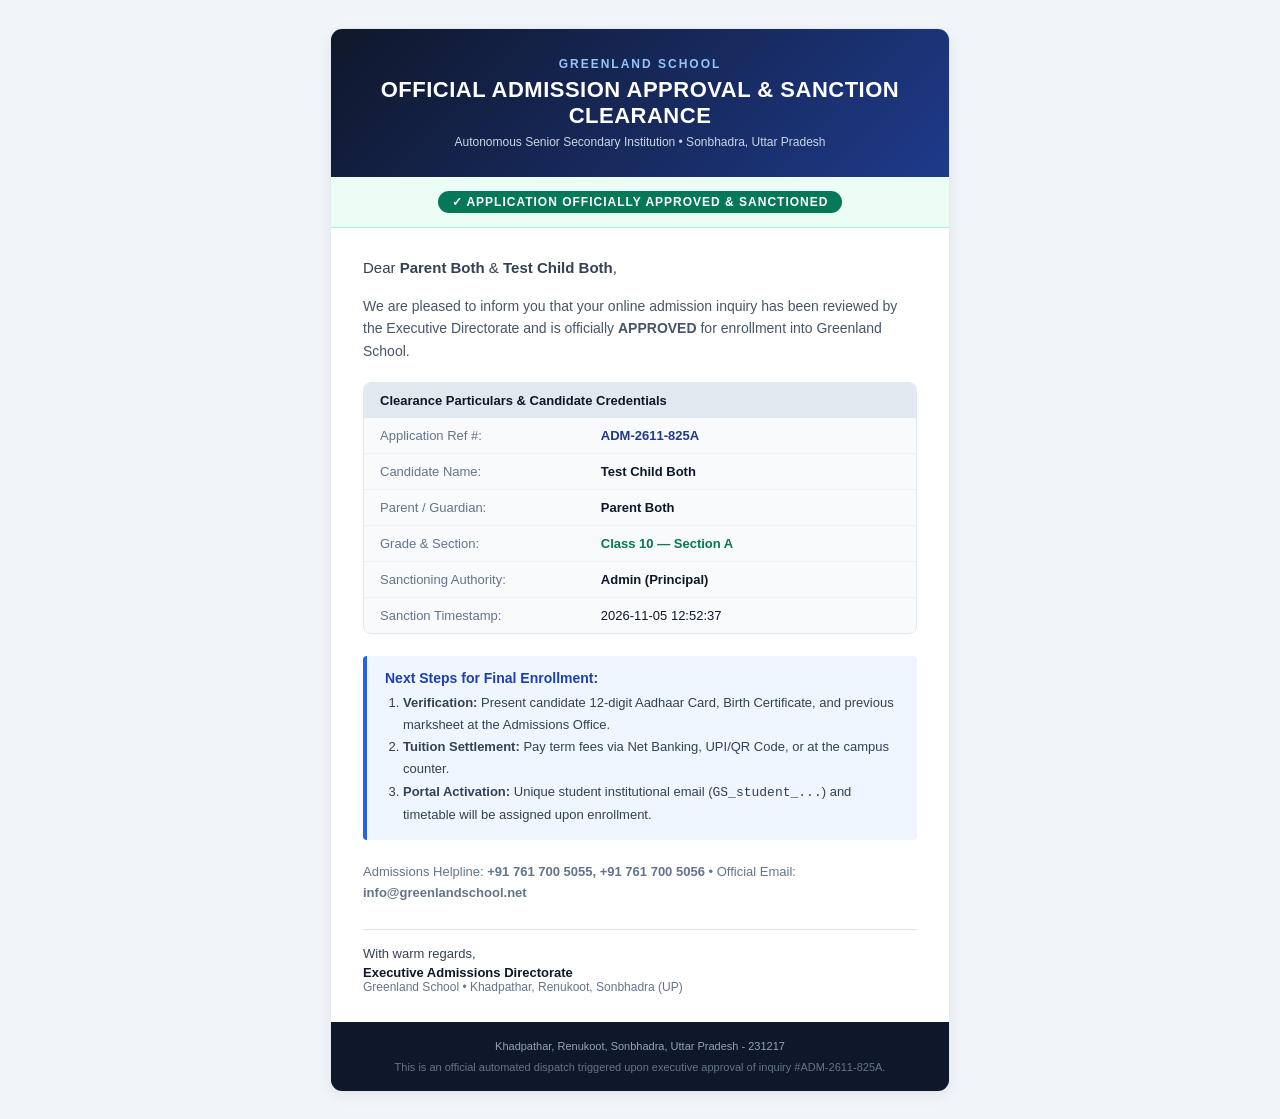
<file: school_website/outbox/emails/ADM-2611-825A_Test_Child_Both.html>
<!DOCTYPE html>
<html>
<head>
    <meta charset="utf-8">
    <title>Greenland School - OFFICIAL ADMISSION APPROVAL & SANCTION CLEARANCE</title>
</head>
<body style="margin:0; padding:0; background-color:#f1f5f9; font-family:'Segoe UI',Roboto,Helvetica,Arial,sans-serif; color:#1e293b;">
    <table width="100%" cellpadding="0" cellspacing="0" style="background-color:#f1f5f9; padding:28px 10px;">
        <tr>
            <td align="center">
                <table width="620" cellpadding="0" cellspacing="0" style="background:#ffffff; border-radius:12px; overflow:hidden; box-shadow:0 4px 15px rgba(0,0,0,0.06); border:1px solid #e2e8f0;">
                    <!-- Header -->
                    <tr>
                        <td style="background:linear-gradient(135deg, #0f172a 0%, #1e3a8a 100%); padding:28px 30px; text-align:center; color:#ffffff;">
                            <div style="font-size:12px; font-weight:700; letter-spacing:2px; text-transform:uppercase; color:#93c5fd; margin-bottom:6px;">GREENLAND SCHOOL</div>
                            <h1 style="margin:0; font-size:22px; font-weight:800; color:#ffffff; letter-spacing:0.5px;">OFFICIAL ADMISSION APPROVAL & SANCTION CLEARANCE</h1>
                            <div style="font-size:12px; color:#cbd5e1; margin-top:6px;">Autonomous Senior Secondary Institution &bull; Sonbhadra, Uttar Pradesh</div>
                        </td>
                    </tr>
                    <!-- Status Banner -->
                    <tr>
                        <td style="background:#ecfdf5; border-bottom:1px solid #a7f3d0; padding:14px 30px; text-align:center;">
                            <span style="display:inline-block; background:#047857; color:#ffffff; font-weight:700; font-size:12px; letter-spacing:1px; text-transform:uppercase; padding:4px 14px; border-radius:20px;">
                                ✓ Application Officially Approved & Sanctioned
                            </span>
                        </td>
                    </tr>
                    <!-- Content -->
                    <tr>
                        <td style="padding:28px 32px;">
                            <p style="font-size:15px; line-height:1.6; margin-top:0; color:#334155;">
                                Dear <strong>Parent Both</strong> &amp; <strong>Test Child Both</strong>,
                            </p>
                            <p style="font-size:14px; line-height:1.6; color:#475569;">
                                We are pleased to inform you that your online admission inquiry has been reviewed by the Executive Directorate and is officially <strong>APPROVED</strong> for enrollment into Greenland School.
                            </p>

                            <!-- Table -->
                            <table width="100%" cellpadding="0" cellspacing="0" style="background:#f8fafc; border:1px solid #e2e8f0; border-radius:8px; margin:20px 0; font-size:13px;">
                                <tr>
                                    <td colspan="2" style="background:#e2e8f0; padding:10px 16px; font-weight:700; color:#0f172a; border-top-left-radius:7px; border-top-right-radius:7px;">
                                        Clearance Particulars &amp; Candidate Credentials
                                    </td>
                                </tr>
                                <tr>
                                    <td style="padding:10px 16px; border-bottom:1px solid #edf2f7; color:#64748b; width:40%;">Application Ref #:</td>
                                    <td style="padding:10px 16px; border-bottom:1px solid #edf2f7; font-weight:700; color:#1e3a8a;">ADM-2611-825A</td>
                                </tr>
                                <tr>
                                    <td style="padding:10px 16px; border-bottom:1px solid #edf2f7; color:#64748b;">Candidate Name:</td>
                                    <td style="padding:10px 16px; border-bottom:1px solid #edf2f7; font-weight:700; color:#0f172a;">Test Child Both</td>
                                </tr>
                                <tr>
                                    <td style="padding:10px 16px; border-bottom:1px solid #edf2f7; color:#64748b;">Parent / Guardian:</td>
                                    <td style="padding:10px 16px; border-bottom:1px solid #edf2f7; font-weight:600; color:#0f172a;">Parent Both</td>
                                </tr>
                                <tr>
                                    <td style="padding:10px 16px; border-bottom:1px solid #edf2f7; color:#64748b;">Grade &amp; Section:</td>
                                    <td style="padding:10px 16px; border-bottom:1px solid #edf2f7; font-weight:700; color:#047857;">Class 10 &mdash; Section A</td>
                                </tr>
                                <tr>
                                    <td style="padding:10px 16px; border-bottom:1px solid #edf2f7; color:#64748b;">Sanctioning Authority:</td>
                                    <td style="padding:10px 16px; border-bottom:1px solid #edf2f7; font-weight:600; color:#0f172a;">Admin (Principal)</td>
                                </tr>
                                <tr>
                                    <td style="padding:10px 16px; color:#64748b;">Sanction Timestamp:</td>
                                    <td style="padding:10px 16px; color:#0f172a;">2026-11-05 12:52:37</td>
                                </tr>
                            </table>

                            <!-- Next Steps -->
                            <div style="background:#eff6ff; border-left:4px solid #2563eb; border-radius:4px; padding:14px 18px; margin:22px 0;"><div style="font-weight:700; color:#1e40af; font-size:14px; margin-bottom:6px;">Next Steps for Final Enrollment:</div><ol style="margin:0; padding-left:18px; font-size:13px; color:#334155; line-height:1.7;"><li><strong>Verification:</strong> Present candidate 12-digit Aadhaar Card, Birth Certificate, and previous marksheet at the Admissions Office.</li><li><strong>Tuition Settlement:</strong> Pay term fees via Net Banking, UPI/QR Code, or at the campus counter.</li><li><strong>Portal Activation:</strong> Unique student institutional email (<code>GS_student_...</code>) and timetable will be assigned upon enrollment.</li></ol></div>

                            <p style="font-size:13px; color:#64748b; line-height:1.6; margin-top:22px;">
                                Admissions Helpline: <strong>+91 761 700 5055, +91 761 700 5056</strong> &bull; Official Email: <strong>info@greenlandschool.net</strong>
                            </p>

                            <!-- Signature -->
                            <div style="margin-top:26px; padding-top:16px; border-top:1px solid #e2e8f0; font-size:13px; color:#334155;">
                                <div>With warm regards,</div>
                                <div style="font-weight:700; color:#0f172a; margin-top:4px;">Executive Admissions Directorate</div>
                                <div style="color:#64748b; font-size:12px;">Greenland School &bull; Khadpathar, Renukoot, Sonbhadra (UP)</div>
                            </div>
                        </td>
                    </tr>
                    <!-- Footer -->
                    <tr>
                        <td style="background:#0f172a; padding:16px 30px; text-align:center; color:#94a3b8; font-size:11px; line-height:1.5;">
                            <div>Khadpathar, Renukoot, Sonbhadra, Uttar Pradesh - 231217</div>
                            <div style="margin-top:4px; color:#64748b;">This is an official automated dispatch triggered upon executive approval of inquiry #ADM-2611-825A.</div>
                        </td>
                    </tr>
                </table>
            </td>
        </tr>
    </table>
</body>
</html>
</file>
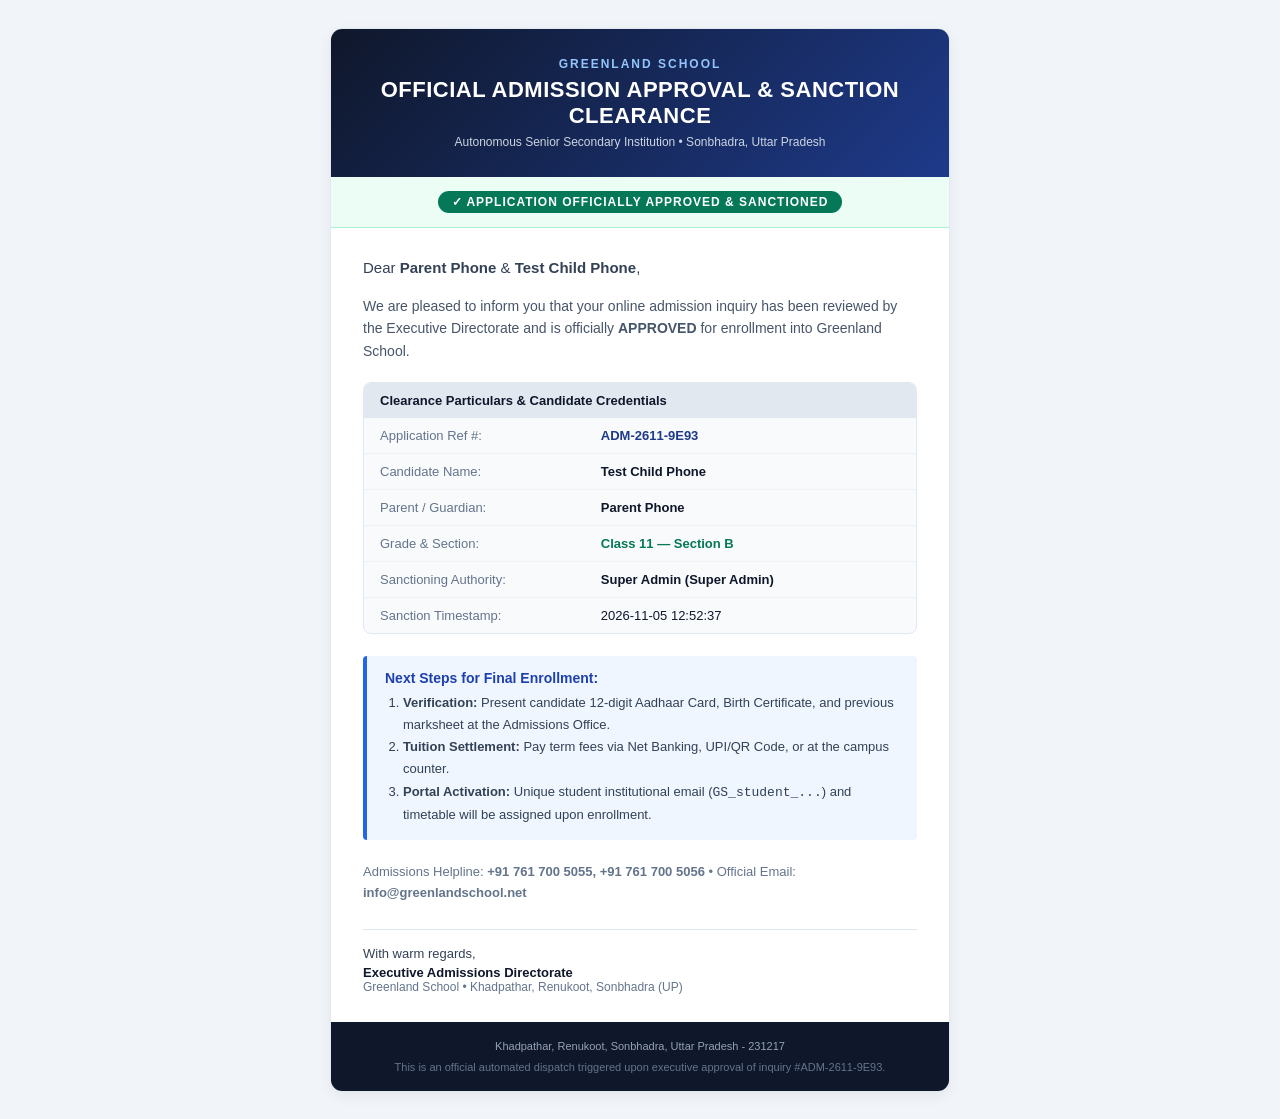
<file: school_website/outbox/emails/ADM-2611-9E93_Test_Child_Phone.html>
<!DOCTYPE html>
<html>
<head>
    <meta charset="utf-8">
    <title>Greenland School - OFFICIAL ADMISSION APPROVAL & SANCTION CLEARANCE</title>
</head>
<body style="margin:0; padding:0; background-color:#f1f5f9; font-family:'Segoe UI',Roboto,Helvetica,Arial,sans-serif; color:#1e293b;">
    <table width="100%" cellpadding="0" cellspacing="0" style="background-color:#f1f5f9; padding:28px 10px;">
        <tr>
            <td align="center">
                <table width="620" cellpadding="0" cellspacing="0" style="background:#ffffff; border-radius:12px; overflow:hidden; box-shadow:0 4px 15px rgba(0,0,0,0.06); border:1px solid #e2e8f0;">
                    <!-- Header -->
                    <tr>
                        <td style="background:linear-gradient(135deg, #0f172a 0%, #1e3a8a 100%); padding:28px 30px; text-align:center; color:#ffffff;">
                            <div style="font-size:12px; font-weight:700; letter-spacing:2px; text-transform:uppercase; color:#93c5fd; margin-bottom:6px;">GREENLAND SCHOOL</div>
                            <h1 style="margin:0; font-size:22px; font-weight:800; color:#ffffff; letter-spacing:0.5px;">OFFICIAL ADMISSION APPROVAL & SANCTION CLEARANCE</h1>
                            <div style="font-size:12px; color:#cbd5e1; margin-top:6px;">Autonomous Senior Secondary Institution &bull; Sonbhadra, Uttar Pradesh</div>
                        </td>
                    </tr>
                    <!-- Status Banner -->
                    <tr>
                        <td style="background:#ecfdf5; border-bottom:1px solid #a7f3d0; padding:14px 30px; text-align:center;">
                            <span style="display:inline-block; background:#047857; color:#ffffff; font-weight:700; font-size:12px; letter-spacing:1px; text-transform:uppercase; padding:4px 14px; border-radius:20px;">
                                ✓ Application Officially Approved & Sanctioned
                            </span>
                        </td>
                    </tr>
                    <!-- Content -->
                    <tr>
                        <td style="padding:28px 32px;">
                            <p style="font-size:15px; line-height:1.6; margin-top:0; color:#334155;">
                                Dear <strong>Parent Phone</strong> &amp; <strong>Test Child Phone</strong>,
                            </p>
                            <p style="font-size:14px; line-height:1.6; color:#475569;">
                                We are pleased to inform you that your online admission inquiry has been reviewed by the Executive Directorate and is officially <strong>APPROVED</strong> for enrollment into Greenland School.
                            </p>

                            <!-- Table -->
                            <table width="100%" cellpadding="0" cellspacing="0" style="background:#f8fafc; border:1px solid #e2e8f0; border-radius:8px; margin:20px 0; font-size:13px;">
                                <tr>
                                    <td colspan="2" style="background:#e2e8f0; padding:10px 16px; font-weight:700; color:#0f172a; border-top-left-radius:7px; border-top-right-radius:7px;">
                                        Clearance Particulars &amp; Candidate Credentials
                                    </td>
                                </tr>
                                <tr>
                                    <td style="padding:10px 16px; border-bottom:1px solid #edf2f7; color:#64748b; width:40%;">Application Ref #:</td>
                                    <td style="padding:10px 16px; border-bottom:1px solid #edf2f7; font-weight:700; color:#1e3a8a;">ADM-2611-9E93</td>
                                </tr>
                                <tr>
                                    <td style="padding:10px 16px; border-bottom:1px solid #edf2f7; color:#64748b;">Candidate Name:</td>
                                    <td style="padding:10px 16px; border-bottom:1px solid #edf2f7; font-weight:700; color:#0f172a;">Test Child Phone</td>
                                </tr>
                                <tr>
                                    <td style="padding:10px 16px; border-bottom:1px solid #edf2f7; color:#64748b;">Parent / Guardian:</td>
                                    <td style="padding:10px 16px; border-bottom:1px solid #edf2f7; font-weight:600; color:#0f172a;">Parent Phone</td>
                                </tr>
                                <tr>
                                    <td style="padding:10px 16px; border-bottom:1px solid #edf2f7; color:#64748b;">Grade &amp; Section:</td>
                                    <td style="padding:10px 16px; border-bottom:1px solid #edf2f7; font-weight:700; color:#047857;">Class 11 &mdash; Section B</td>
                                </tr>
                                <tr>
                                    <td style="padding:10px 16px; border-bottom:1px solid #edf2f7; color:#64748b;">Sanctioning Authority:</td>
                                    <td style="padding:10px 16px; border-bottom:1px solid #edf2f7; font-weight:600; color:#0f172a;">Super Admin (Super Admin)</td>
                                </tr>
                                <tr>
                                    <td style="padding:10px 16px; color:#64748b;">Sanction Timestamp:</td>
                                    <td style="padding:10px 16px; color:#0f172a;">2026-11-05 12:52:37</td>
                                </tr>
                            </table>

                            <!-- Next Steps -->
                            <div style="background:#eff6ff; border-left:4px solid #2563eb; border-radius:4px; padding:14px 18px; margin:22px 0;"><div style="font-weight:700; color:#1e40af; font-size:14px; margin-bottom:6px;">Next Steps for Final Enrollment:</div><ol style="margin:0; padding-left:18px; font-size:13px; color:#334155; line-height:1.7;"><li><strong>Verification:</strong> Present candidate 12-digit Aadhaar Card, Birth Certificate, and previous marksheet at the Admissions Office.</li><li><strong>Tuition Settlement:</strong> Pay term fees via Net Banking, UPI/QR Code, or at the campus counter.</li><li><strong>Portal Activation:</strong> Unique student institutional email (<code>GS_student_...</code>) and timetable will be assigned upon enrollment.</li></ol></div>

                            <p style="font-size:13px; color:#64748b; line-height:1.6; margin-top:22px;">
                                Admissions Helpline: <strong>+91 761 700 5055, +91 761 700 5056</strong> &bull; Official Email: <strong>info@greenlandschool.net</strong>
                            </p>

                            <!-- Signature -->
                            <div style="margin-top:26px; padding-top:16px; border-top:1px solid #e2e8f0; font-size:13px; color:#334155;">
                                <div>With warm regards,</div>
                                <div style="font-weight:700; color:#0f172a; margin-top:4px;">Executive Admissions Directorate</div>
                                <div style="color:#64748b; font-size:12px;">Greenland School &bull; Khadpathar, Renukoot, Sonbhadra (UP)</div>
                            </div>
                        </td>
                    </tr>
                    <!-- Footer -->
                    <tr>
                        <td style="background:#0f172a; padding:16px 30px; text-align:center; color:#94a3b8; font-size:11px; line-height:1.5;">
                            <div>Khadpathar, Renukoot, Sonbhadra, Uttar Pradesh - 231217</div>
                            <div style="margin-top:4px; color:#64748b;">This is an official automated dispatch triggered upon executive approval of inquiry #ADM-2611-9E93.</div>
                        </td>
                    </tr>
                </table>
            </td>
        </tr>
    </table>
</body>
</html>
</file>
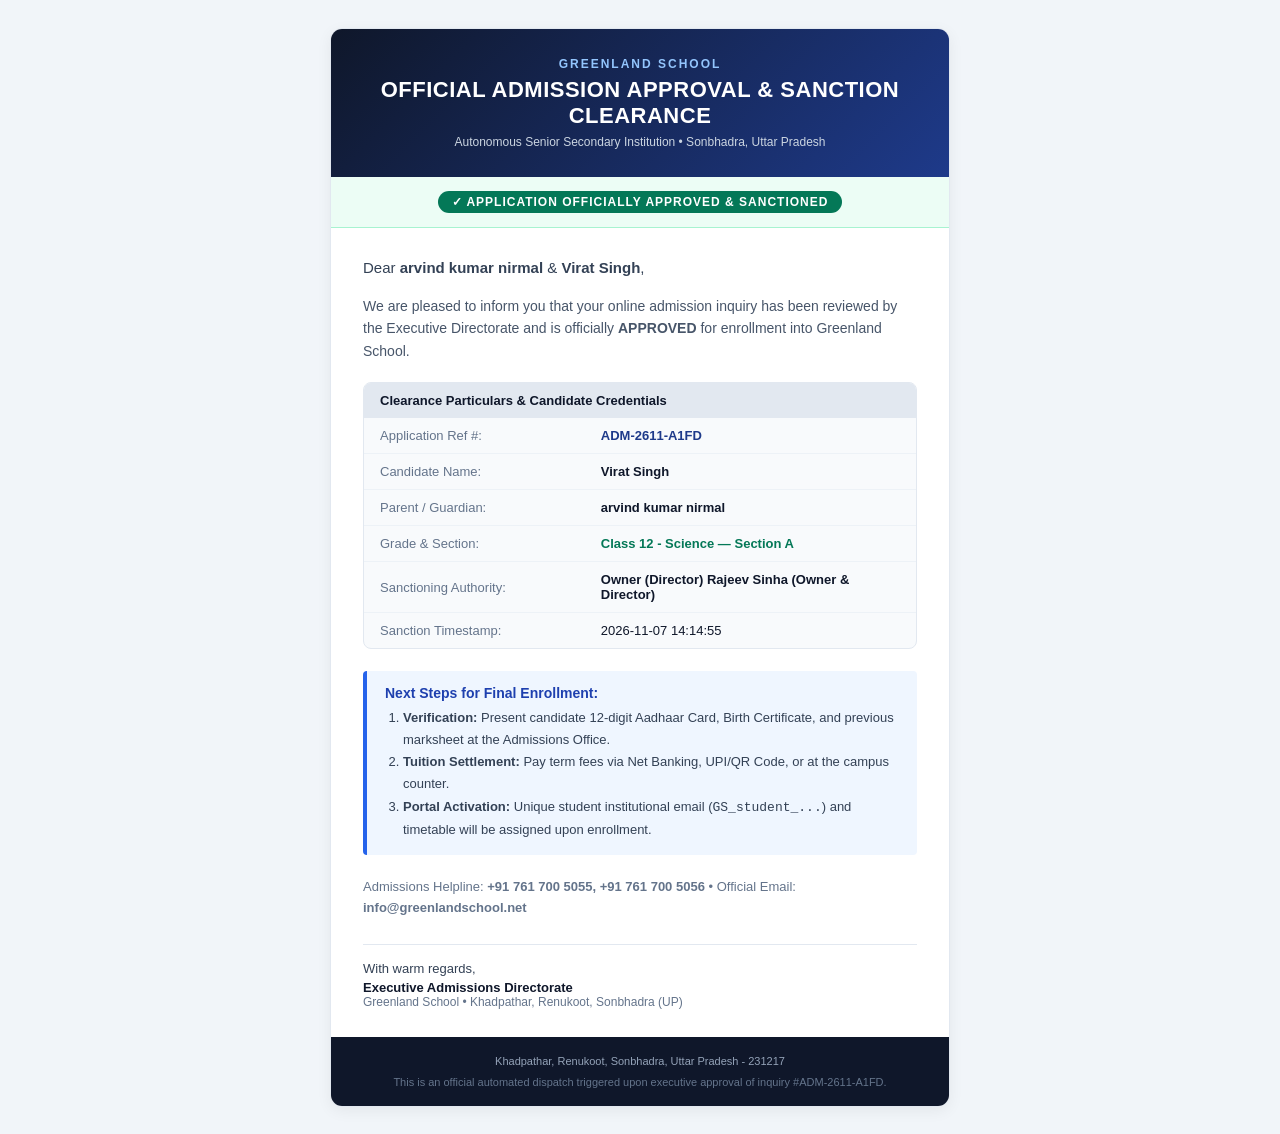
<file: school_website/outbox/emails/ADM-2611-A1FD_Virat_Singh.html>
<!DOCTYPE html>
<html>
<head>
    <meta charset="utf-8">
    <title>Greenland School - OFFICIAL ADMISSION APPROVAL & SANCTION CLEARANCE</title>
</head>
<body style="margin:0; padding:0; background-color:#f1f5f9; font-family:'Segoe UI',Roboto,Helvetica,Arial,sans-serif; color:#1e293b;">
    <table width="100%" cellpadding="0" cellspacing="0" style="background-color:#f1f5f9; padding:28px 10px;">
        <tr>
            <td align="center">
                <table width="620" cellpadding="0" cellspacing="0" style="background:#ffffff; border-radius:12px; overflow:hidden; box-shadow:0 4px 15px rgba(0,0,0,0.06); border:1px solid #e2e8f0;">
                    <!-- Header -->
                    <tr>
                        <td style="background:linear-gradient(135deg, #0f172a 0%, #1e3a8a 100%); padding:28px 30px; text-align:center; color:#ffffff;">
                            <div style="font-size:12px; font-weight:700; letter-spacing:2px; text-transform:uppercase; color:#93c5fd; margin-bottom:6px;">GREENLAND SCHOOL</div>
                            <h1 style="margin:0; font-size:22px; font-weight:800; color:#ffffff; letter-spacing:0.5px;">OFFICIAL ADMISSION APPROVAL & SANCTION CLEARANCE</h1>
                            <div style="font-size:12px; color:#cbd5e1; margin-top:6px;">Autonomous Senior Secondary Institution &bull; Sonbhadra, Uttar Pradesh</div>
                        </td>
                    </tr>
                    <!-- Status Banner -->
                    <tr>
                        <td style="background:#ecfdf5; border-bottom:1px solid #a7f3d0; padding:14px 30px; text-align:center;">
                            <span style="display:inline-block; background:#047857; color:#ffffff; font-weight:700; font-size:12px; letter-spacing:1px; text-transform:uppercase; padding:4px 14px; border-radius:20px;">
                                ✓ Application Officially Approved & Sanctioned
                            </span>
                        </td>
                    </tr>
                    <!-- Content -->
                    <tr>
                        <td style="padding:28px 32px;">
                            <p style="font-size:15px; line-height:1.6; margin-top:0; color:#334155;">
                                Dear <strong>arvind kumar nirmal</strong> &amp; <strong>Virat Singh</strong>,
                            </p>
                            <p style="font-size:14px; line-height:1.6; color:#475569;">
                                We are pleased to inform you that your online admission inquiry has been reviewed by the Executive Directorate and is officially <strong>APPROVED</strong> for enrollment into Greenland School.
                            </p>

                            <!-- Table -->
                            <table width="100%" cellpadding="0" cellspacing="0" style="background:#f8fafc; border:1px solid #e2e8f0; border-radius:8px; margin:20px 0; font-size:13px;">
                                <tr>
                                    <td colspan="2" style="background:#e2e8f0; padding:10px 16px; font-weight:700; color:#0f172a; border-top-left-radius:7px; border-top-right-radius:7px;">
                                        Clearance Particulars &amp; Candidate Credentials
                                    </td>
                                </tr>
                                <tr>
                                    <td style="padding:10px 16px; border-bottom:1px solid #edf2f7; color:#64748b; width:40%;">Application Ref #:</td>
                                    <td style="padding:10px 16px; border-bottom:1px solid #edf2f7; font-weight:700; color:#1e3a8a;">ADM-2611-A1FD</td>
                                </tr>
                                <tr>
                                    <td style="padding:10px 16px; border-bottom:1px solid #edf2f7; color:#64748b;">Candidate Name:</td>
                                    <td style="padding:10px 16px; border-bottom:1px solid #edf2f7; font-weight:700; color:#0f172a;">Virat Singh</td>
                                </tr>
                                <tr>
                                    <td style="padding:10px 16px; border-bottom:1px solid #edf2f7; color:#64748b;">Parent / Guardian:</td>
                                    <td style="padding:10px 16px; border-bottom:1px solid #edf2f7; font-weight:600; color:#0f172a;">arvind kumar nirmal</td>
                                </tr>
                                <tr>
                                    <td style="padding:10px 16px; border-bottom:1px solid #edf2f7; color:#64748b;">Grade &amp; Section:</td>
                                    <td style="padding:10px 16px; border-bottom:1px solid #edf2f7; font-weight:700; color:#047857;">Class 12 - Science &mdash; Section A</td>
                                </tr>
                                <tr>
                                    <td style="padding:10px 16px; border-bottom:1px solid #edf2f7; color:#64748b;">Sanctioning Authority:</td>
                                    <td style="padding:10px 16px; border-bottom:1px solid #edf2f7; font-weight:600; color:#0f172a;">Owner (Director) Rajeev Sinha (Owner & Director)</td>
                                </tr>
                                <tr>
                                    <td style="padding:10px 16px; color:#64748b;">Sanction Timestamp:</td>
                                    <td style="padding:10px 16px; color:#0f172a;">2026-11-07 14:14:55</td>
                                </tr>
                            </table>

                            <!-- Next Steps -->
                            <div style="background:#eff6ff; border-left:4px solid #2563eb; border-radius:4px; padding:14px 18px; margin:22px 0;"><div style="font-weight:700; color:#1e40af; font-size:14px; margin-bottom:6px;">Next Steps for Final Enrollment:</div><ol style="margin:0; padding-left:18px; font-size:13px; color:#334155; line-height:1.7;"><li><strong>Verification:</strong> Present candidate 12-digit Aadhaar Card, Birth Certificate, and previous marksheet at the Admissions Office.</li><li><strong>Tuition Settlement:</strong> Pay term fees via Net Banking, UPI/QR Code, or at the campus counter.</li><li><strong>Portal Activation:</strong> Unique student institutional email (<code>GS_student_...</code>) and timetable will be assigned upon enrollment.</li></ol></div>

                            <p style="font-size:13px; color:#64748b; line-height:1.6; margin-top:22px;">
                                Admissions Helpline: <strong>+91 761 700 5055, +91 761 700 5056</strong> &bull; Official Email: <strong>info@greenlandschool.net</strong>
                            </p>

                            <!-- Signature -->
                            <div style="margin-top:26px; padding-top:16px; border-top:1px solid #e2e8f0; font-size:13px; color:#334155;">
                                <div>With warm regards,</div>
                                <div style="font-weight:700; color:#0f172a; margin-top:4px;">Executive Admissions Directorate</div>
                                <div style="color:#64748b; font-size:12px;">Greenland School &bull; Khadpathar, Renukoot, Sonbhadra (UP)</div>
                            </div>
                        </td>
                    </tr>
                    <!-- Footer -->
                    <tr>
                        <td style="background:#0f172a; padding:16px 30px; text-align:center; color:#94a3b8; font-size:11px; line-height:1.5;">
                            <div>Khadpathar, Renukoot, Sonbhadra, Uttar Pradesh - 231217</div>
                            <div style="margin-top:4px; color:#64748b;">This is an official automated dispatch triggered upon executive approval of inquiry #ADM-2611-A1FD.</div>
                        </td>
                    </tr>
                </table>
            </td>
        </tr>
    </table>
</body>
</html>
</file>
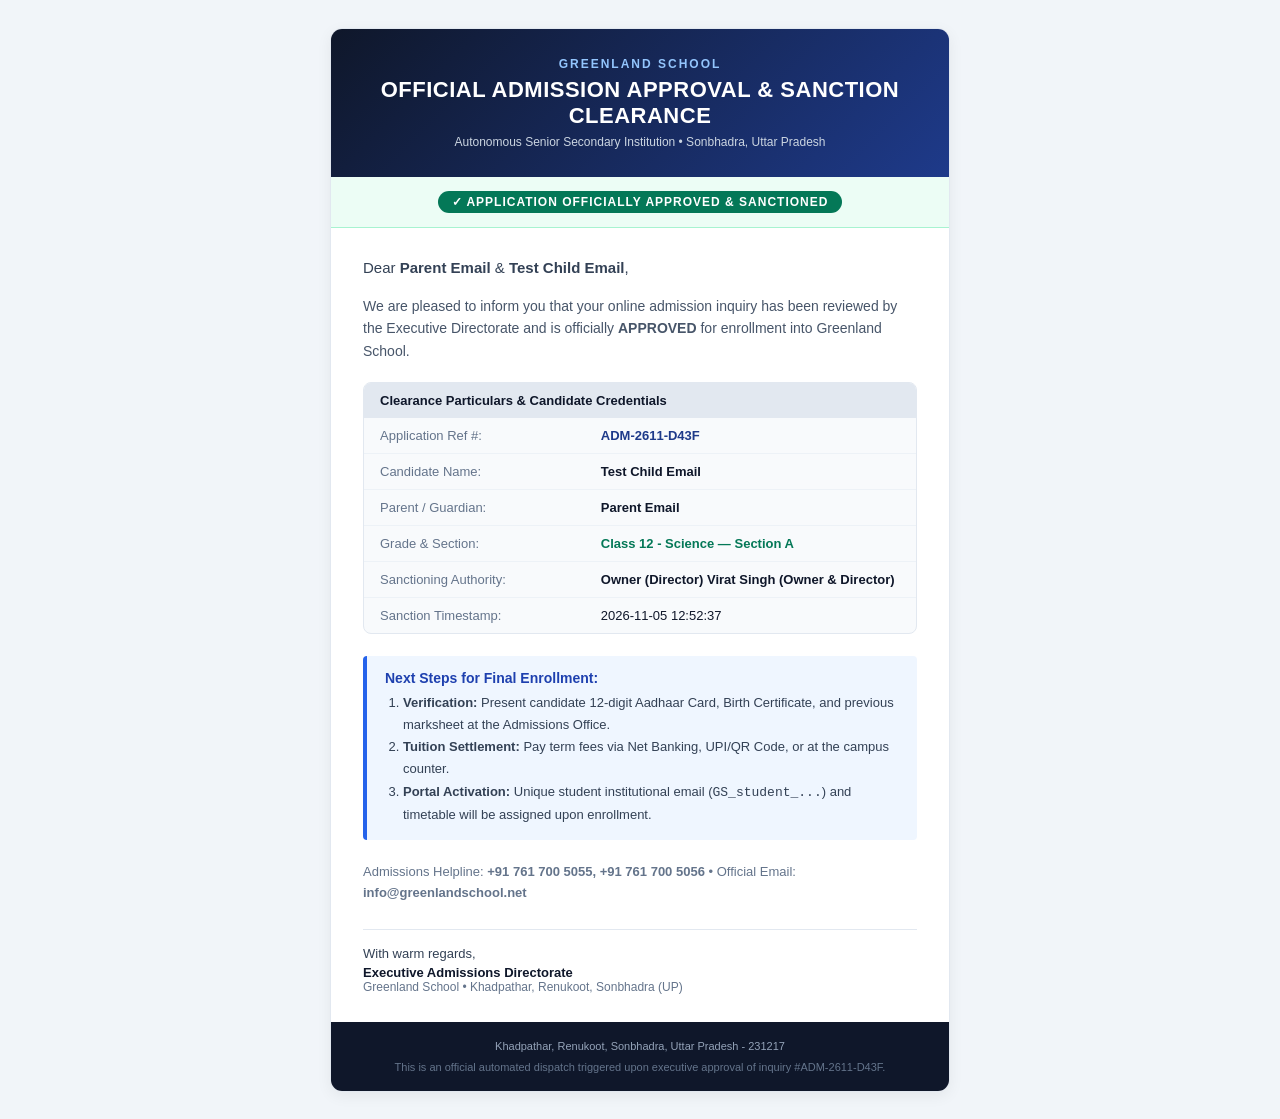
<file: school_website/outbox/emails/ADM-2611-D43F_Test_Child_Email.html>
<!DOCTYPE html>
<html>
<head>
    <meta charset="utf-8">
    <title>Greenland School - OFFICIAL ADMISSION APPROVAL & SANCTION CLEARANCE</title>
</head>
<body style="margin:0; padding:0; background-color:#f1f5f9; font-family:'Segoe UI',Roboto,Helvetica,Arial,sans-serif; color:#1e293b;">
    <table width="100%" cellpadding="0" cellspacing="0" style="background-color:#f1f5f9; padding:28px 10px;">
        <tr>
            <td align="center">
                <table width="620" cellpadding="0" cellspacing="0" style="background:#ffffff; border-radius:12px; overflow:hidden; box-shadow:0 4px 15px rgba(0,0,0,0.06); border:1px solid #e2e8f0;">
                    <!-- Header -->
                    <tr>
                        <td style="background:linear-gradient(135deg, #0f172a 0%, #1e3a8a 100%); padding:28px 30px; text-align:center; color:#ffffff;">
                            <div style="font-size:12px; font-weight:700; letter-spacing:2px; text-transform:uppercase; color:#93c5fd; margin-bottom:6px;">GREENLAND SCHOOL</div>
                            <h1 style="margin:0; font-size:22px; font-weight:800; color:#ffffff; letter-spacing:0.5px;">OFFICIAL ADMISSION APPROVAL & SANCTION CLEARANCE</h1>
                            <div style="font-size:12px; color:#cbd5e1; margin-top:6px;">Autonomous Senior Secondary Institution &bull; Sonbhadra, Uttar Pradesh</div>
                        </td>
                    </tr>
                    <!-- Status Banner -->
                    <tr>
                        <td style="background:#ecfdf5; border-bottom:1px solid #a7f3d0; padding:14px 30px; text-align:center;">
                            <span style="display:inline-block; background:#047857; color:#ffffff; font-weight:700; font-size:12px; letter-spacing:1px; text-transform:uppercase; padding:4px 14px; border-radius:20px;">
                                ✓ Application Officially Approved & Sanctioned
                            </span>
                        </td>
                    </tr>
                    <!-- Content -->
                    <tr>
                        <td style="padding:28px 32px;">
                            <p style="font-size:15px; line-height:1.6; margin-top:0; color:#334155;">
                                Dear <strong>Parent Email</strong> &amp; <strong>Test Child Email</strong>,
                            </p>
                            <p style="font-size:14px; line-height:1.6; color:#475569;">
                                We are pleased to inform you that your online admission inquiry has been reviewed by the Executive Directorate and is officially <strong>APPROVED</strong> for enrollment into Greenland School.
                            </p>

                            <!-- Table -->
                            <table width="100%" cellpadding="0" cellspacing="0" style="background:#f8fafc; border:1px solid #e2e8f0; border-radius:8px; margin:20px 0; font-size:13px;">
                                <tr>
                                    <td colspan="2" style="background:#e2e8f0; padding:10px 16px; font-weight:700; color:#0f172a; border-top-left-radius:7px; border-top-right-radius:7px;">
                                        Clearance Particulars &amp; Candidate Credentials
                                    </td>
                                </tr>
                                <tr>
                                    <td style="padding:10px 16px; border-bottom:1px solid #edf2f7; color:#64748b; width:40%;">Application Ref #:</td>
                                    <td style="padding:10px 16px; border-bottom:1px solid #edf2f7; font-weight:700; color:#1e3a8a;">ADM-2611-D43F</td>
                                </tr>
                                <tr>
                                    <td style="padding:10px 16px; border-bottom:1px solid #edf2f7; color:#64748b;">Candidate Name:</td>
                                    <td style="padding:10px 16px; border-bottom:1px solid #edf2f7; font-weight:700; color:#0f172a;">Test Child Email</td>
                                </tr>
                                <tr>
                                    <td style="padding:10px 16px; border-bottom:1px solid #edf2f7; color:#64748b;">Parent / Guardian:</td>
                                    <td style="padding:10px 16px; border-bottom:1px solid #edf2f7; font-weight:600; color:#0f172a;">Parent Email</td>
                                </tr>
                                <tr>
                                    <td style="padding:10px 16px; border-bottom:1px solid #edf2f7; color:#64748b;">Grade &amp; Section:</td>
                                    <td style="padding:10px 16px; border-bottom:1px solid #edf2f7; font-weight:700; color:#047857;">Class 12 - Science &mdash; Section A</td>
                                </tr>
                                <tr>
                                    <td style="padding:10px 16px; border-bottom:1px solid #edf2f7; color:#64748b;">Sanctioning Authority:</td>
                                    <td style="padding:10px 16px; border-bottom:1px solid #edf2f7; font-weight:600; color:#0f172a;">Owner (Director) Virat Singh (Owner & Director)</td>
                                </tr>
                                <tr>
                                    <td style="padding:10px 16px; color:#64748b;">Sanction Timestamp:</td>
                                    <td style="padding:10px 16px; color:#0f172a;">2026-11-05 12:52:37</td>
                                </tr>
                            </table>

                            <!-- Next Steps -->
                            <div style="background:#eff6ff; border-left:4px solid #2563eb; border-radius:4px; padding:14px 18px; margin:22px 0;"><div style="font-weight:700; color:#1e40af; font-size:14px; margin-bottom:6px;">Next Steps for Final Enrollment:</div><ol style="margin:0; padding-left:18px; font-size:13px; color:#334155; line-height:1.7;"><li><strong>Verification:</strong> Present candidate 12-digit Aadhaar Card, Birth Certificate, and previous marksheet at the Admissions Office.</li><li><strong>Tuition Settlement:</strong> Pay term fees via Net Banking, UPI/QR Code, or at the campus counter.</li><li><strong>Portal Activation:</strong> Unique student institutional email (<code>GS_student_...</code>) and timetable will be assigned upon enrollment.</li></ol></div>

                            <p style="font-size:13px; color:#64748b; line-height:1.6; margin-top:22px;">
                                Admissions Helpline: <strong>+91 761 700 5055, +91 761 700 5056</strong> &bull; Official Email: <strong>info@greenlandschool.net</strong>
                            </p>

                            <!-- Signature -->
                            <div style="margin-top:26px; padding-top:16px; border-top:1px solid #e2e8f0; font-size:13px; color:#334155;">
                                <div>With warm regards,</div>
                                <div style="font-weight:700; color:#0f172a; margin-top:4px;">Executive Admissions Directorate</div>
                                <div style="color:#64748b; font-size:12px;">Greenland School &bull; Khadpathar, Renukoot, Sonbhadra (UP)</div>
                            </div>
                        </td>
                    </tr>
                    <!-- Footer -->
                    <tr>
                        <td style="background:#0f172a; padding:16px 30px; text-align:center; color:#94a3b8; font-size:11px; line-height:1.5;">
                            <div>Khadpathar, Renukoot, Sonbhadra, Uttar Pradesh - 231217</div>
                            <div style="margin-top:4px; color:#64748b;">This is an official automated dispatch triggered upon executive approval of inquiry #ADM-2611-D43F.</div>
                        </td>
                    </tr>
                </table>
            </td>
        </tr>
    </table>
</body>
</html>
</file>
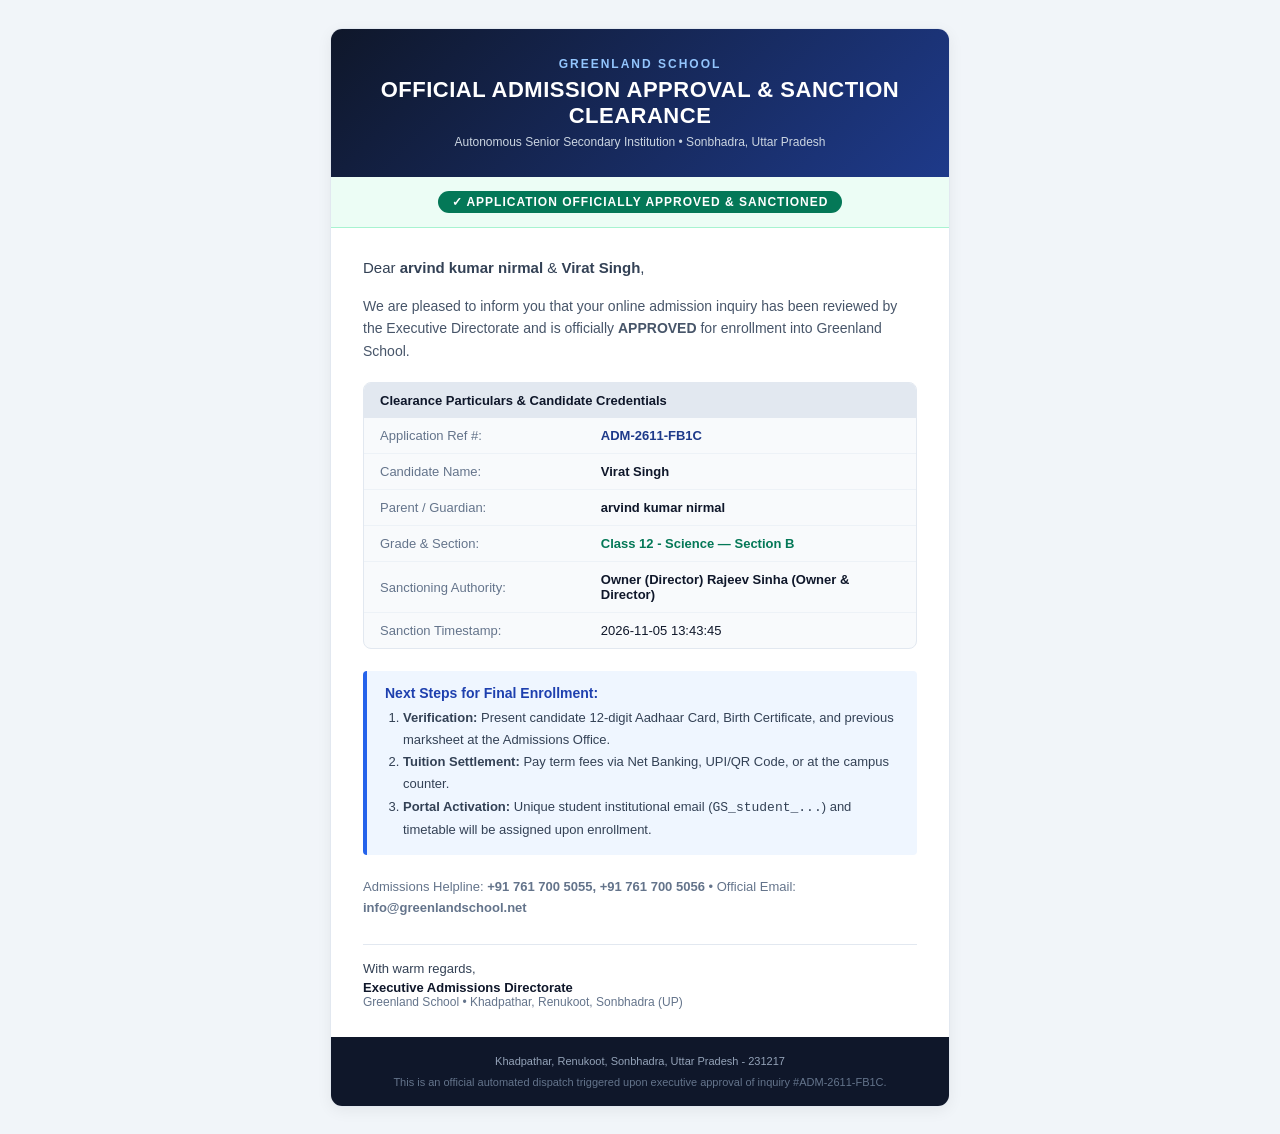
<file: school_website/outbox/emails/ADM-2611-FB1C_Virat_Singh.html>
<!DOCTYPE html>
<html>
<head>
    <meta charset="utf-8">
    <title>Greenland School - OFFICIAL ADMISSION APPROVAL & SANCTION CLEARANCE</title>
</head>
<body style="margin:0; padding:0; background-color:#f1f5f9; font-family:'Segoe UI',Roboto,Helvetica,Arial,sans-serif; color:#1e293b;">
    <table width="100%" cellpadding="0" cellspacing="0" style="background-color:#f1f5f9; padding:28px 10px;">
        <tr>
            <td align="center">
                <table width="620" cellpadding="0" cellspacing="0" style="background:#ffffff; border-radius:12px; overflow:hidden; box-shadow:0 4px 15px rgba(0,0,0,0.06); border:1px solid #e2e8f0;">
                    <!-- Header -->
                    <tr>
                        <td style="background:linear-gradient(135deg, #0f172a 0%, #1e3a8a 100%); padding:28px 30px; text-align:center; color:#ffffff;">
                            <div style="font-size:12px; font-weight:700; letter-spacing:2px; text-transform:uppercase; color:#93c5fd; margin-bottom:6px;">GREENLAND SCHOOL</div>
                            <h1 style="margin:0; font-size:22px; font-weight:800; color:#ffffff; letter-spacing:0.5px;">OFFICIAL ADMISSION APPROVAL & SANCTION CLEARANCE</h1>
                            <div style="font-size:12px; color:#cbd5e1; margin-top:6px;">Autonomous Senior Secondary Institution &bull; Sonbhadra, Uttar Pradesh</div>
                        </td>
                    </tr>
                    <!-- Status Banner -->
                    <tr>
                        <td style="background:#ecfdf5; border-bottom:1px solid #a7f3d0; padding:14px 30px; text-align:center;">
                            <span style="display:inline-block; background:#047857; color:#ffffff; font-weight:700; font-size:12px; letter-spacing:1px; text-transform:uppercase; padding:4px 14px; border-radius:20px;">
                                ✓ Application Officially Approved & Sanctioned
                            </span>
                        </td>
                    </tr>
                    <!-- Content -->
                    <tr>
                        <td style="padding:28px 32px;">
                            <p style="font-size:15px; line-height:1.6; margin-top:0; color:#334155;">
                                Dear <strong>arvind kumar nirmal</strong> &amp; <strong>Virat Singh</strong>,
                            </p>
                            <p style="font-size:14px; line-height:1.6; color:#475569;">
                                We are pleased to inform you that your online admission inquiry has been reviewed by the Executive Directorate and is officially <strong>APPROVED</strong> for enrollment into Greenland School.
                            </p>

                            <!-- Table -->
                            <table width="100%" cellpadding="0" cellspacing="0" style="background:#f8fafc; border:1px solid #e2e8f0; border-radius:8px; margin:20px 0; font-size:13px;">
                                <tr>
                                    <td colspan="2" style="background:#e2e8f0; padding:10px 16px; font-weight:700; color:#0f172a; border-top-left-radius:7px; border-top-right-radius:7px;">
                                        Clearance Particulars &amp; Candidate Credentials
                                    </td>
                                </tr>
                                <tr>
                                    <td style="padding:10px 16px; border-bottom:1px solid #edf2f7; color:#64748b; width:40%;">Application Ref #:</td>
                                    <td style="padding:10px 16px; border-bottom:1px solid #edf2f7; font-weight:700; color:#1e3a8a;">ADM-2611-FB1C</td>
                                </tr>
                                <tr>
                                    <td style="padding:10px 16px; border-bottom:1px solid #edf2f7; color:#64748b;">Candidate Name:</td>
                                    <td style="padding:10px 16px; border-bottom:1px solid #edf2f7; font-weight:700; color:#0f172a;">Virat Singh</td>
                                </tr>
                                <tr>
                                    <td style="padding:10px 16px; border-bottom:1px solid #edf2f7; color:#64748b;">Parent / Guardian:</td>
                                    <td style="padding:10px 16px; border-bottom:1px solid #edf2f7; font-weight:600; color:#0f172a;">arvind kumar nirmal</td>
                                </tr>
                                <tr>
                                    <td style="padding:10px 16px; border-bottom:1px solid #edf2f7; color:#64748b;">Grade &amp; Section:</td>
                                    <td style="padding:10px 16px; border-bottom:1px solid #edf2f7; font-weight:700; color:#047857;">Class 12 - Science &mdash; Section B</td>
                                </tr>
                                <tr>
                                    <td style="padding:10px 16px; border-bottom:1px solid #edf2f7; color:#64748b;">Sanctioning Authority:</td>
                                    <td style="padding:10px 16px; border-bottom:1px solid #edf2f7; font-weight:600; color:#0f172a;">Owner (Director) Rajeev Sinha (Owner & Director)</td>
                                </tr>
                                <tr>
                                    <td style="padding:10px 16px; color:#64748b;">Sanction Timestamp:</td>
                                    <td style="padding:10px 16px; color:#0f172a;">2026-11-05 13:43:45</td>
                                </tr>
                            </table>

                            <!-- Next Steps -->
                            <div style="background:#eff6ff; border-left:4px solid #2563eb; border-radius:4px; padding:14px 18px; margin:22px 0;"><div style="font-weight:700; color:#1e40af; font-size:14px; margin-bottom:6px;">Next Steps for Final Enrollment:</div><ol style="margin:0; padding-left:18px; font-size:13px; color:#334155; line-height:1.7;"><li><strong>Verification:</strong> Present candidate 12-digit Aadhaar Card, Birth Certificate, and previous marksheet at the Admissions Office.</li><li><strong>Tuition Settlement:</strong> Pay term fees via Net Banking, UPI/QR Code, or at the campus counter.</li><li><strong>Portal Activation:</strong> Unique student institutional email (<code>GS_student_...</code>) and timetable will be assigned upon enrollment.</li></ol></div>

                            <p style="font-size:13px; color:#64748b; line-height:1.6; margin-top:22px;">
                                Admissions Helpline: <strong>+91 761 700 5055, +91 761 700 5056</strong> &bull; Official Email: <strong>info@greenlandschool.net</strong>
                            </p>

                            <!-- Signature -->
                            <div style="margin-top:26px; padding-top:16px; border-top:1px solid #e2e8f0; font-size:13px; color:#334155;">
                                <div>With warm regards,</div>
                                <div style="font-weight:700; color:#0f172a; margin-top:4px;">Executive Admissions Directorate</div>
                                <div style="color:#64748b; font-size:12px;">Greenland School &bull; Khadpathar, Renukoot, Sonbhadra (UP)</div>
                            </div>
                        </td>
                    </tr>
                    <!-- Footer -->
                    <tr>
                        <td style="background:#0f172a; padding:16px 30px; text-align:center; color:#94a3b8; font-size:11px; line-height:1.5;">
                            <div>Khadpathar, Renukoot, Sonbhadra, Uttar Pradesh - 231217</div>
                            <div style="margin-top:4px; color:#64748b;">This is an official automated dispatch triggered upon executive approval of inquiry #ADM-2611-FB1C.</div>
                        </td>
                    </tr>
                </table>
            </td>
        </tr>
    </table>
</body>
</html>
</file>
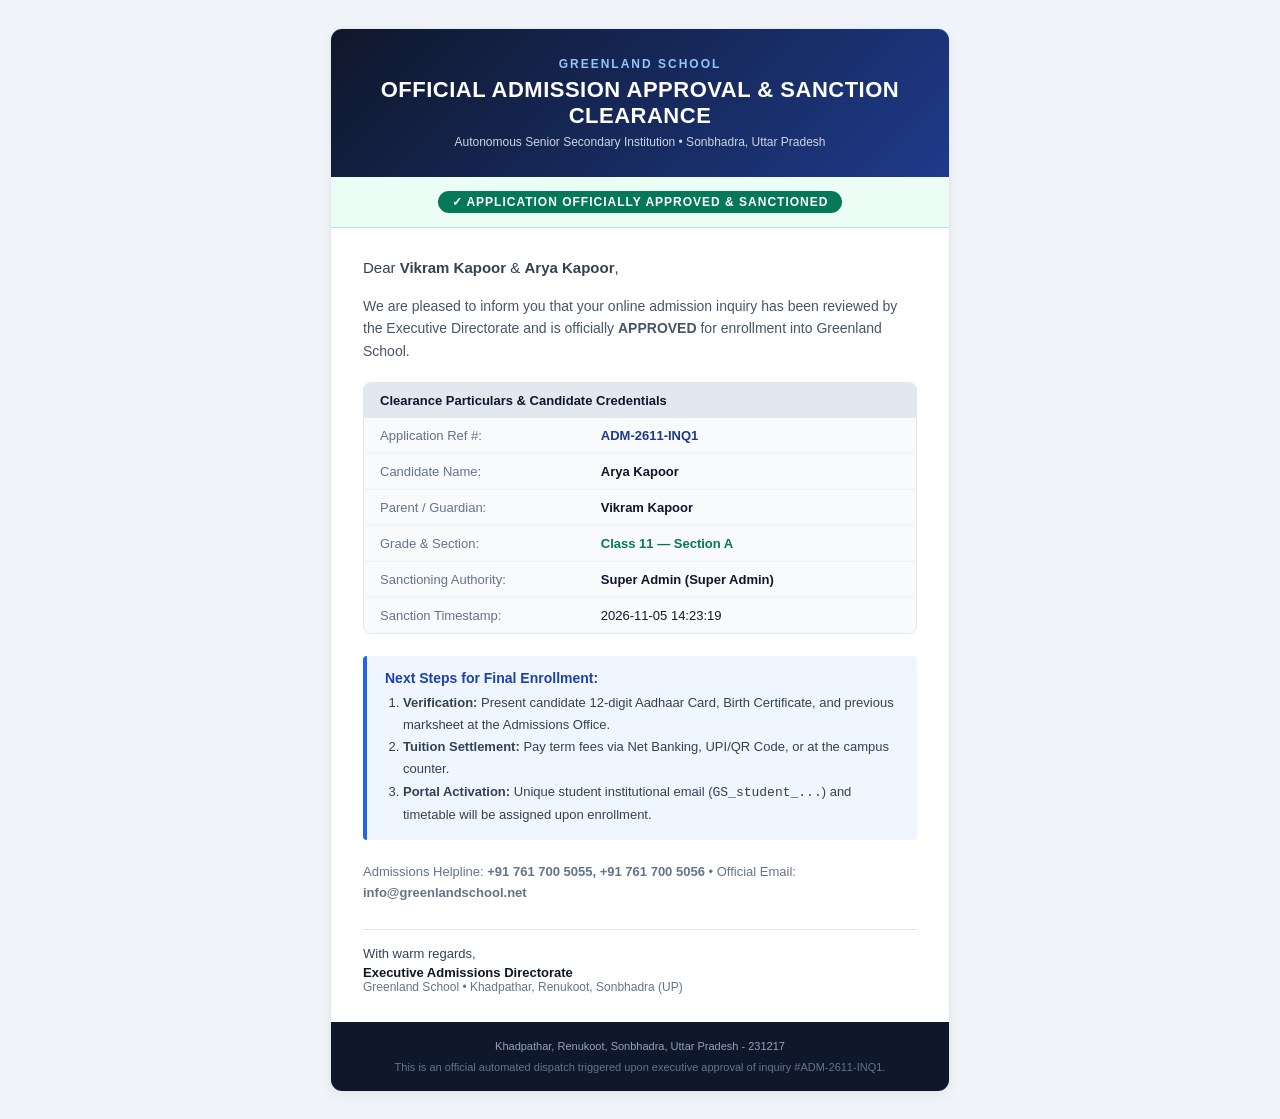
<file: school_website/outbox/emails/ADM-2611-INQ1_Arya_Kapoor.html>
<!DOCTYPE html>
<html>
<head>
    <meta charset="utf-8">
    <title>Greenland School - OFFICIAL ADMISSION APPROVAL & SANCTION CLEARANCE</title>
</head>
<body style="margin:0; padding:0; background-color:#f1f5f9; font-family:'Segoe UI',Roboto,Helvetica,Arial,sans-serif; color:#1e293b;">
    <table width="100%" cellpadding="0" cellspacing="0" style="background-color:#f1f5f9; padding:28px 10px;">
        <tr>
            <td align="center">
                <table width="620" cellpadding="0" cellspacing="0" style="background:#ffffff; border-radius:12px; overflow:hidden; box-shadow:0 4px 15px rgba(0,0,0,0.06); border:1px solid #e2e8f0;">
                    <!-- Header -->
                    <tr>
                        <td style="background:linear-gradient(135deg, #0f172a 0%, #1e3a8a 100%); padding:28px 30px; text-align:center; color:#ffffff;">
                            <div style="font-size:12px; font-weight:700; letter-spacing:2px; text-transform:uppercase; color:#93c5fd; margin-bottom:6px;">GREENLAND SCHOOL</div>
                            <h1 style="margin:0; font-size:22px; font-weight:800; color:#ffffff; letter-spacing:0.5px;">OFFICIAL ADMISSION APPROVAL & SANCTION CLEARANCE</h1>
                            <div style="font-size:12px; color:#cbd5e1; margin-top:6px;">Autonomous Senior Secondary Institution &bull; Sonbhadra, Uttar Pradesh</div>
                        </td>
                    </tr>
                    <!-- Status Banner -->
                    <tr>
                        <td style="background:#ecfdf5; border-bottom:1px solid #a7f3d0; padding:14px 30px; text-align:center;">
                            <span style="display:inline-block; background:#047857; color:#ffffff; font-weight:700; font-size:12px; letter-spacing:1px; text-transform:uppercase; padding:4px 14px; border-radius:20px;">
                                ✓ Application Officially Approved & Sanctioned
                            </span>
                        </td>
                    </tr>
                    <!-- Content -->
                    <tr>
                        <td style="padding:28px 32px;">
                            <p style="font-size:15px; line-height:1.6; margin-top:0; color:#334155;">
                                Dear <strong>Vikram Kapoor</strong> &amp; <strong>Arya Kapoor</strong>,
                            </p>
                            <p style="font-size:14px; line-height:1.6; color:#475569;">
                                We are pleased to inform you that your online admission inquiry has been reviewed by the Executive Directorate and is officially <strong>APPROVED</strong> for enrollment into Greenland School.
                            </p>

                            <!-- Table -->
                            <table width="100%" cellpadding="0" cellspacing="0" style="background:#f8fafc; border:1px solid #e2e8f0; border-radius:8px; margin:20px 0; font-size:13px;">
                                <tr>
                                    <td colspan="2" style="background:#e2e8f0; padding:10px 16px; font-weight:700; color:#0f172a; border-top-left-radius:7px; border-top-right-radius:7px;">
                                        Clearance Particulars &amp; Candidate Credentials
                                    </td>
                                </tr>
                                <tr>
                                    <td style="padding:10px 16px; border-bottom:1px solid #edf2f7; color:#64748b; width:40%;">Application Ref #:</td>
                                    <td style="padding:10px 16px; border-bottom:1px solid #edf2f7; font-weight:700; color:#1e3a8a;">ADM-2611-INQ1</td>
                                </tr>
                                <tr>
                                    <td style="padding:10px 16px; border-bottom:1px solid #edf2f7; color:#64748b;">Candidate Name:</td>
                                    <td style="padding:10px 16px; border-bottom:1px solid #edf2f7; font-weight:700; color:#0f172a;">Arya Kapoor</td>
                                </tr>
                                <tr>
                                    <td style="padding:10px 16px; border-bottom:1px solid #edf2f7; color:#64748b;">Parent / Guardian:</td>
                                    <td style="padding:10px 16px; border-bottom:1px solid #edf2f7; font-weight:600; color:#0f172a;">Vikram Kapoor</td>
                                </tr>
                                <tr>
                                    <td style="padding:10px 16px; border-bottom:1px solid #edf2f7; color:#64748b;">Grade &amp; Section:</td>
                                    <td style="padding:10px 16px; border-bottom:1px solid #edf2f7; font-weight:700; color:#047857;">Class 11 &mdash; Section A</td>
                                </tr>
                                <tr>
                                    <td style="padding:10px 16px; border-bottom:1px solid #edf2f7; color:#64748b;">Sanctioning Authority:</td>
                                    <td style="padding:10px 16px; border-bottom:1px solid #edf2f7; font-weight:600; color:#0f172a;">Super Admin (Super Admin)</td>
                                </tr>
                                <tr>
                                    <td style="padding:10px 16px; color:#64748b;">Sanction Timestamp:</td>
                                    <td style="padding:10px 16px; color:#0f172a;">2026-11-05 14:23:19</td>
                                </tr>
                            </table>

                            <!-- Next Steps -->
                            <div style="background:#eff6ff; border-left:4px solid #2563eb; border-radius:4px; padding:14px 18px; margin:22px 0;"><div style="font-weight:700; color:#1e40af; font-size:14px; margin-bottom:6px;">Next Steps for Final Enrollment:</div><ol style="margin:0; padding-left:18px; font-size:13px; color:#334155; line-height:1.7;"><li><strong>Verification:</strong> Present candidate 12-digit Aadhaar Card, Birth Certificate, and previous marksheet at the Admissions Office.</li><li><strong>Tuition Settlement:</strong> Pay term fees via Net Banking, UPI/QR Code, or at the campus counter.</li><li><strong>Portal Activation:</strong> Unique student institutional email (<code>GS_student_...</code>) and timetable will be assigned upon enrollment.</li></ol></div>

                            <p style="font-size:13px; color:#64748b; line-height:1.6; margin-top:22px;">
                                Admissions Helpline: <strong>+91 761 700 5055, +91 761 700 5056</strong> &bull; Official Email: <strong>info@greenlandschool.net</strong>
                            </p>

                            <!-- Signature -->
                            <div style="margin-top:26px; padding-top:16px; border-top:1px solid #e2e8f0; font-size:13px; color:#334155;">
                                <div>With warm regards,</div>
                                <div style="font-weight:700; color:#0f172a; margin-top:4px;">Executive Admissions Directorate</div>
                                <div style="color:#64748b; font-size:12px;">Greenland School &bull; Khadpathar, Renukoot, Sonbhadra (UP)</div>
                            </div>
                        </td>
                    </tr>
                    <!-- Footer -->
                    <tr>
                        <td style="background:#0f172a; padding:16px 30px; text-align:center; color:#94a3b8; font-size:11px; line-height:1.5;">
                            <div>Khadpathar, Renukoot, Sonbhadra, Uttar Pradesh - 231217</div>
                            <div style="margin-top:4px; color:#64748b;">This is an official automated dispatch triggered upon executive approval of inquiry #ADM-2611-INQ1.</div>
                        </td>
                    </tr>
                </table>
            </td>
        </tr>
    </table>
</body>
</html>
</file>
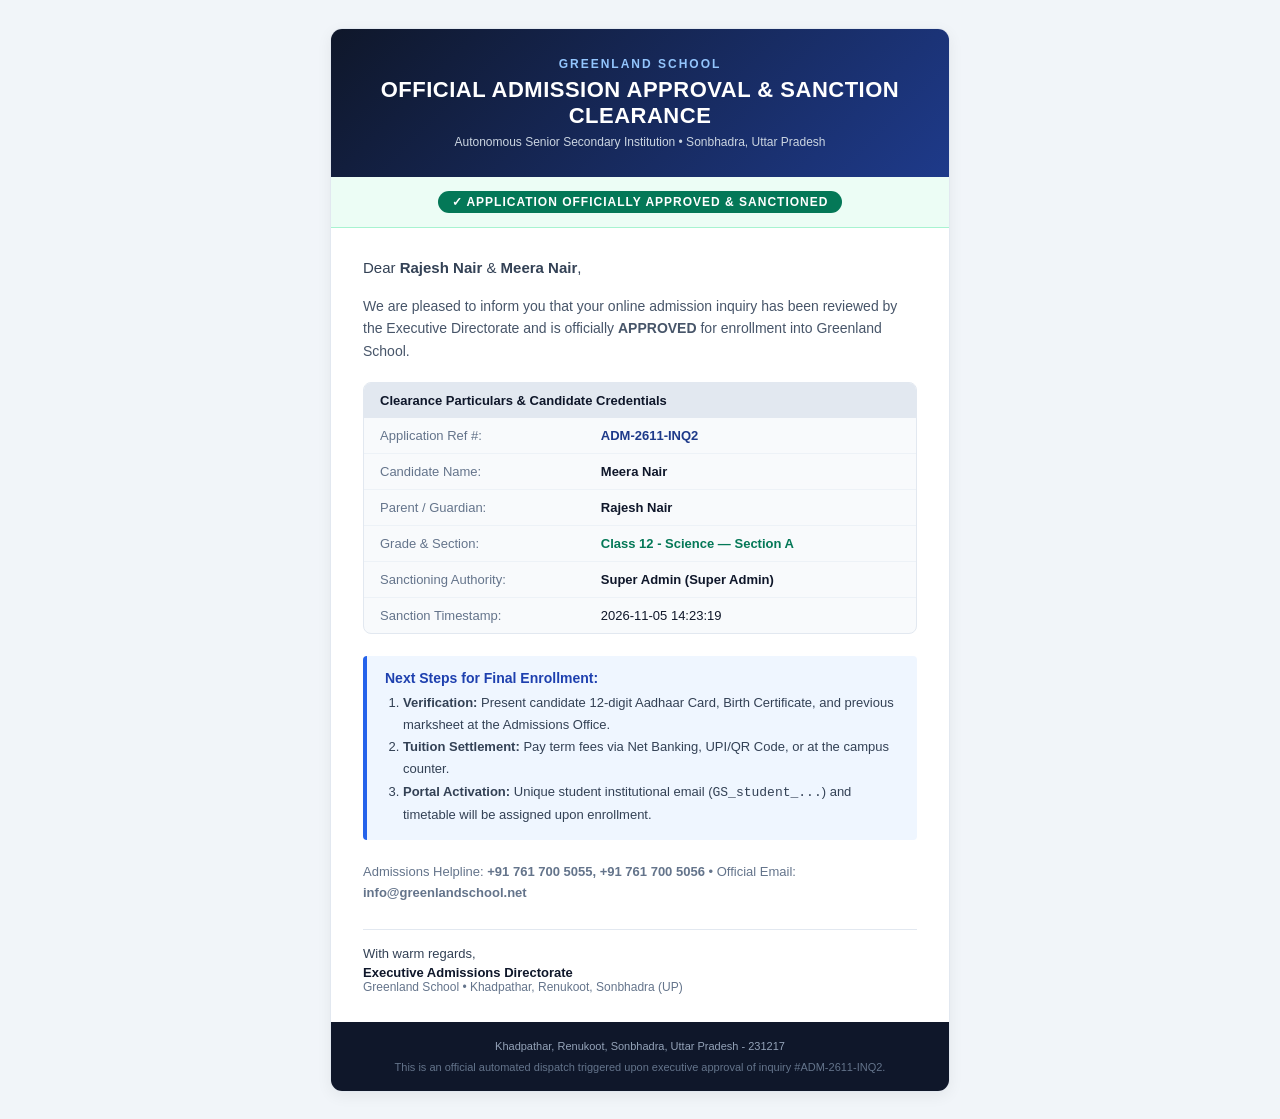
<file: school_website/outbox/emails/ADM-2611-INQ2_Meera_Nair.html>
<!DOCTYPE html>
<html>
<head>
    <meta charset="utf-8">
    <title>Greenland School - OFFICIAL ADMISSION APPROVAL & SANCTION CLEARANCE</title>
</head>
<body style="margin:0; padding:0; background-color:#f1f5f9; font-family:'Segoe UI',Roboto,Helvetica,Arial,sans-serif; color:#1e293b;">
    <table width="100%" cellpadding="0" cellspacing="0" style="background-color:#f1f5f9; padding:28px 10px;">
        <tr>
            <td align="center">
                <table width="620" cellpadding="0" cellspacing="0" style="background:#ffffff; border-radius:12px; overflow:hidden; box-shadow:0 4px 15px rgba(0,0,0,0.06); border:1px solid #e2e8f0;">
                    <!-- Header -->
                    <tr>
                        <td style="background:linear-gradient(135deg, #0f172a 0%, #1e3a8a 100%); padding:28px 30px; text-align:center; color:#ffffff;">
                            <div style="font-size:12px; font-weight:700; letter-spacing:2px; text-transform:uppercase; color:#93c5fd; margin-bottom:6px;">GREENLAND SCHOOL</div>
                            <h1 style="margin:0; font-size:22px; font-weight:800; color:#ffffff; letter-spacing:0.5px;">OFFICIAL ADMISSION APPROVAL & SANCTION CLEARANCE</h1>
                            <div style="font-size:12px; color:#cbd5e1; margin-top:6px;">Autonomous Senior Secondary Institution &bull; Sonbhadra, Uttar Pradesh</div>
                        </td>
                    </tr>
                    <!-- Status Banner -->
                    <tr>
                        <td style="background:#ecfdf5; border-bottom:1px solid #a7f3d0; padding:14px 30px; text-align:center;">
                            <span style="display:inline-block; background:#047857; color:#ffffff; font-weight:700; font-size:12px; letter-spacing:1px; text-transform:uppercase; padding:4px 14px; border-radius:20px;">
                                ✓ Application Officially Approved & Sanctioned
                            </span>
                        </td>
                    </tr>
                    <!-- Content -->
                    <tr>
                        <td style="padding:28px 32px;">
                            <p style="font-size:15px; line-height:1.6; margin-top:0; color:#334155;">
                                Dear <strong>Rajesh Nair</strong> &amp; <strong>Meera Nair</strong>,
                            </p>
                            <p style="font-size:14px; line-height:1.6; color:#475569;">
                                We are pleased to inform you that your online admission inquiry has been reviewed by the Executive Directorate and is officially <strong>APPROVED</strong> for enrollment into Greenland School.
                            </p>

                            <!-- Table -->
                            <table width="100%" cellpadding="0" cellspacing="0" style="background:#f8fafc; border:1px solid #e2e8f0; border-radius:8px; margin:20px 0; font-size:13px;">
                                <tr>
                                    <td colspan="2" style="background:#e2e8f0; padding:10px 16px; font-weight:700; color:#0f172a; border-top-left-radius:7px; border-top-right-radius:7px;">
                                        Clearance Particulars &amp; Candidate Credentials
                                    </td>
                                </tr>
                                <tr>
                                    <td style="padding:10px 16px; border-bottom:1px solid #edf2f7; color:#64748b; width:40%;">Application Ref #:</td>
                                    <td style="padding:10px 16px; border-bottom:1px solid #edf2f7; font-weight:700; color:#1e3a8a;">ADM-2611-INQ2</td>
                                </tr>
                                <tr>
                                    <td style="padding:10px 16px; border-bottom:1px solid #edf2f7; color:#64748b;">Candidate Name:</td>
                                    <td style="padding:10px 16px; border-bottom:1px solid #edf2f7; font-weight:700; color:#0f172a;">Meera Nair</td>
                                </tr>
                                <tr>
                                    <td style="padding:10px 16px; border-bottom:1px solid #edf2f7; color:#64748b;">Parent / Guardian:</td>
                                    <td style="padding:10px 16px; border-bottom:1px solid #edf2f7; font-weight:600; color:#0f172a;">Rajesh Nair</td>
                                </tr>
                                <tr>
                                    <td style="padding:10px 16px; border-bottom:1px solid #edf2f7; color:#64748b;">Grade &amp; Section:</td>
                                    <td style="padding:10px 16px; border-bottom:1px solid #edf2f7; font-weight:700; color:#047857;">Class 12 - Science &mdash; Section A</td>
                                </tr>
                                <tr>
                                    <td style="padding:10px 16px; border-bottom:1px solid #edf2f7; color:#64748b;">Sanctioning Authority:</td>
                                    <td style="padding:10px 16px; border-bottom:1px solid #edf2f7; font-weight:600; color:#0f172a;">Super Admin (Super Admin)</td>
                                </tr>
                                <tr>
                                    <td style="padding:10px 16px; color:#64748b;">Sanction Timestamp:</td>
                                    <td style="padding:10px 16px; color:#0f172a;">2026-11-05 14:23:19</td>
                                </tr>
                            </table>

                            <!-- Next Steps -->
                            <div style="background:#eff6ff; border-left:4px solid #2563eb; border-radius:4px; padding:14px 18px; margin:22px 0;"><div style="font-weight:700; color:#1e40af; font-size:14px; margin-bottom:6px;">Next Steps for Final Enrollment:</div><ol style="margin:0; padding-left:18px; font-size:13px; color:#334155; line-height:1.7;"><li><strong>Verification:</strong> Present candidate 12-digit Aadhaar Card, Birth Certificate, and previous marksheet at the Admissions Office.</li><li><strong>Tuition Settlement:</strong> Pay term fees via Net Banking, UPI/QR Code, or at the campus counter.</li><li><strong>Portal Activation:</strong> Unique student institutional email (<code>GS_student_...</code>) and timetable will be assigned upon enrollment.</li></ol></div>

                            <p style="font-size:13px; color:#64748b; line-height:1.6; margin-top:22px;">
                                Admissions Helpline: <strong>+91 761 700 5055, +91 761 700 5056</strong> &bull; Official Email: <strong>info@greenlandschool.net</strong>
                            </p>

                            <!-- Signature -->
                            <div style="margin-top:26px; padding-top:16px; border-top:1px solid #e2e8f0; font-size:13px; color:#334155;">
                                <div>With warm regards,</div>
                                <div style="font-weight:700; color:#0f172a; margin-top:4px;">Executive Admissions Directorate</div>
                                <div style="color:#64748b; font-size:12px;">Greenland School &bull; Khadpathar, Renukoot, Sonbhadra (UP)</div>
                            </div>
                        </td>
                    </tr>
                    <!-- Footer -->
                    <tr>
                        <td style="background:#0f172a; padding:16px 30px; text-align:center; color:#94a3b8; font-size:11px; line-height:1.5;">
                            <div>Khadpathar, Renukoot, Sonbhadra, Uttar Pradesh - 231217</div>
                            <div style="margin-top:4px; color:#64748b;">This is an official automated dispatch triggered upon executive approval of inquiry #ADM-2611-INQ2.</div>
                        </td>
                    </tr>
                </table>
            </td>
        </tr>
    </table>
</body>
</html>
</file>
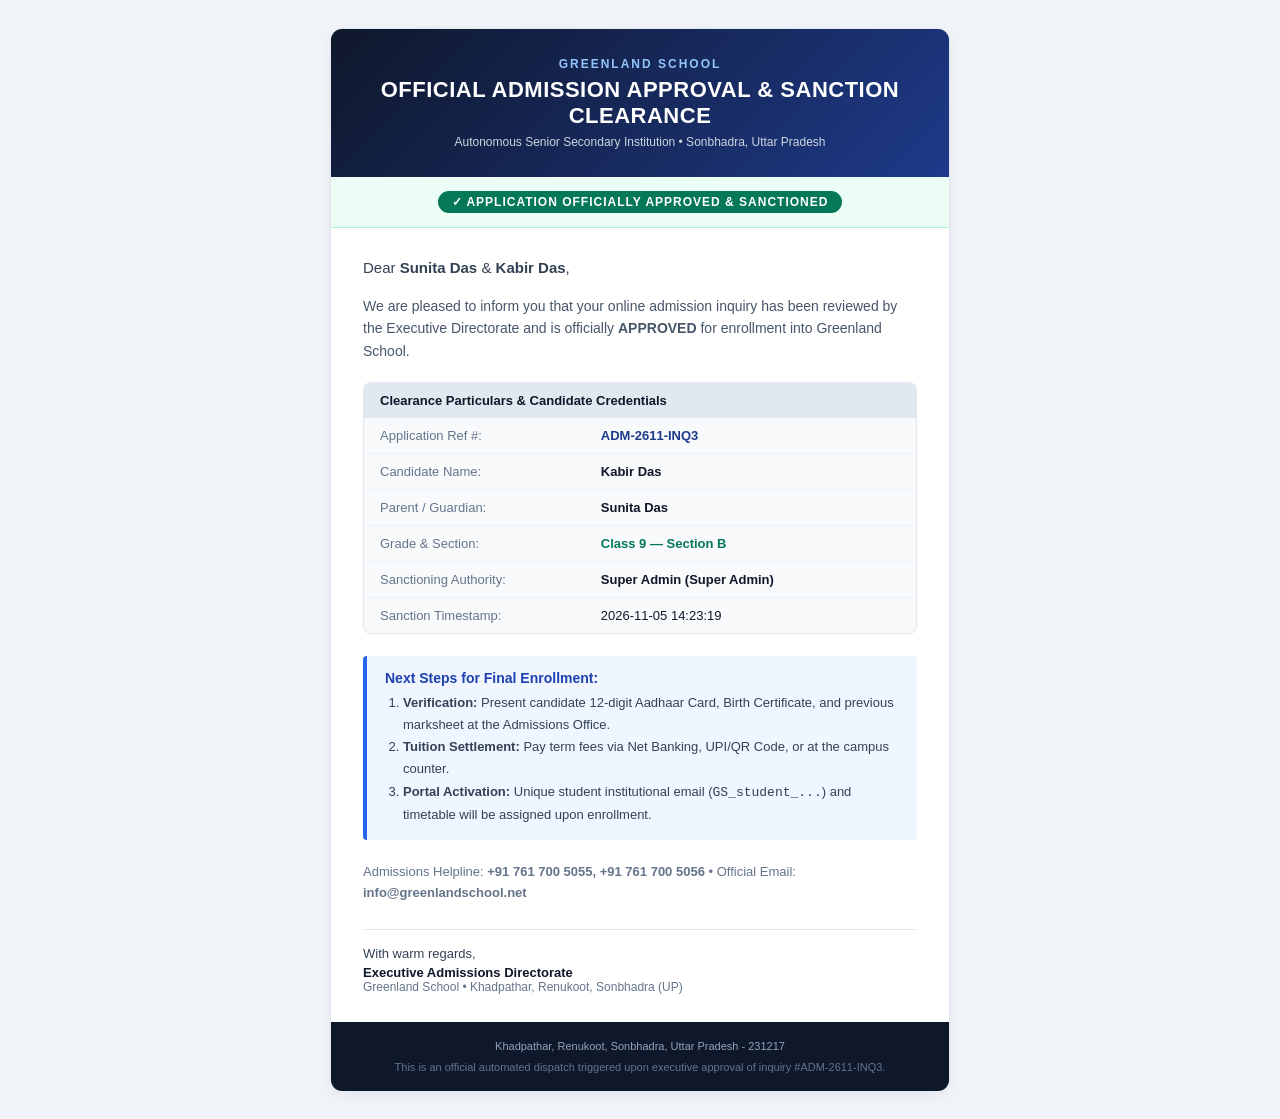
<file: school_website/outbox/emails/ADM-2611-INQ3_Kabir_Das.html>
<!DOCTYPE html>
<html>
<head>
    <meta charset="utf-8">
    <title>Greenland School - OFFICIAL ADMISSION APPROVAL & SANCTION CLEARANCE</title>
</head>
<body style="margin:0; padding:0; background-color:#f1f5f9; font-family:'Segoe UI',Roboto,Helvetica,Arial,sans-serif; color:#1e293b;">
    <table width="100%" cellpadding="0" cellspacing="0" style="background-color:#f1f5f9; padding:28px 10px;">
        <tr>
            <td align="center">
                <table width="620" cellpadding="0" cellspacing="0" style="background:#ffffff; border-radius:12px; overflow:hidden; box-shadow:0 4px 15px rgba(0,0,0,0.06); border:1px solid #e2e8f0;">
                    <!-- Header -->
                    <tr>
                        <td style="background:linear-gradient(135deg, #0f172a 0%, #1e3a8a 100%); padding:28px 30px; text-align:center; color:#ffffff;">
                            <div style="font-size:12px; font-weight:700; letter-spacing:2px; text-transform:uppercase; color:#93c5fd; margin-bottom:6px;">GREENLAND SCHOOL</div>
                            <h1 style="margin:0; font-size:22px; font-weight:800; color:#ffffff; letter-spacing:0.5px;">OFFICIAL ADMISSION APPROVAL & SANCTION CLEARANCE</h1>
                            <div style="font-size:12px; color:#cbd5e1; margin-top:6px;">Autonomous Senior Secondary Institution &bull; Sonbhadra, Uttar Pradesh</div>
                        </td>
                    </tr>
                    <!-- Status Banner -->
                    <tr>
                        <td style="background:#ecfdf5; border-bottom:1px solid #a7f3d0; padding:14px 30px; text-align:center;">
                            <span style="display:inline-block; background:#047857; color:#ffffff; font-weight:700; font-size:12px; letter-spacing:1px; text-transform:uppercase; padding:4px 14px; border-radius:20px;">
                                ✓ Application Officially Approved & Sanctioned
                            </span>
                        </td>
                    </tr>
                    <!-- Content -->
                    <tr>
                        <td style="padding:28px 32px;">
                            <p style="font-size:15px; line-height:1.6; margin-top:0; color:#334155;">
                                Dear <strong>Sunita Das</strong> &amp; <strong>Kabir Das</strong>,
                            </p>
                            <p style="font-size:14px; line-height:1.6; color:#475569;">
                                We are pleased to inform you that your online admission inquiry has been reviewed by the Executive Directorate and is officially <strong>APPROVED</strong> for enrollment into Greenland School.
                            </p>

                            <!-- Table -->
                            <table width="100%" cellpadding="0" cellspacing="0" style="background:#f8fafc; border:1px solid #e2e8f0; border-radius:8px; margin:20px 0; font-size:13px;">
                                <tr>
                                    <td colspan="2" style="background:#e2e8f0; padding:10px 16px; font-weight:700; color:#0f172a; border-top-left-radius:7px; border-top-right-radius:7px;">
                                        Clearance Particulars &amp; Candidate Credentials
                                    </td>
                                </tr>
                                <tr>
                                    <td style="padding:10px 16px; border-bottom:1px solid #edf2f7; color:#64748b; width:40%;">Application Ref #:</td>
                                    <td style="padding:10px 16px; border-bottom:1px solid #edf2f7; font-weight:700; color:#1e3a8a;">ADM-2611-INQ3</td>
                                </tr>
                                <tr>
                                    <td style="padding:10px 16px; border-bottom:1px solid #edf2f7; color:#64748b;">Candidate Name:</td>
                                    <td style="padding:10px 16px; border-bottom:1px solid #edf2f7; font-weight:700; color:#0f172a;">Kabir Das</td>
                                </tr>
                                <tr>
                                    <td style="padding:10px 16px; border-bottom:1px solid #edf2f7; color:#64748b;">Parent / Guardian:</td>
                                    <td style="padding:10px 16px; border-bottom:1px solid #edf2f7; font-weight:600; color:#0f172a;">Sunita Das</td>
                                </tr>
                                <tr>
                                    <td style="padding:10px 16px; border-bottom:1px solid #edf2f7; color:#64748b;">Grade &amp; Section:</td>
                                    <td style="padding:10px 16px; border-bottom:1px solid #edf2f7; font-weight:700; color:#047857;">Class 9 &mdash; Section B</td>
                                </tr>
                                <tr>
                                    <td style="padding:10px 16px; border-bottom:1px solid #edf2f7; color:#64748b;">Sanctioning Authority:</td>
                                    <td style="padding:10px 16px; border-bottom:1px solid #edf2f7; font-weight:600; color:#0f172a;">Super Admin (Super Admin)</td>
                                </tr>
                                <tr>
                                    <td style="padding:10px 16px; color:#64748b;">Sanction Timestamp:</td>
                                    <td style="padding:10px 16px; color:#0f172a;">2026-11-05 14:23:19</td>
                                </tr>
                            </table>

                            <!-- Next Steps -->
                            <div style="background:#eff6ff; border-left:4px solid #2563eb; border-radius:4px; padding:14px 18px; margin:22px 0;"><div style="font-weight:700; color:#1e40af; font-size:14px; margin-bottom:6px;">Next Steps for Final Enrollment:</div><ol style="margin:0; padding-left:18px; font-size:13px; color:#334155; line-height:1.7;"><li><strong>Verification:</strong> Present candidate 12-digit Aadhaar Card, Birth Certificate, and previous marksheet at the Admissions Office.</li><li><strong>Tuition Settlement:</strong> Pay term fees via Net Banking, UPI/QR Code, or at the campus counter.</li><li><strong>Portal Activation:</strong> Unique student institutional email (<code>GS_student_...</code>) and timetable will be assigned upon enrollment.</li></ol></div>

                            <p style="font-size:13px; color:#64748b; line-height:1.6; margin-top:22px;">
                                Admissions Helpline: <strong>+91 761 700 5055, +91 761 700 5056</strong> &bull; Official Email: <strong>info@greenlandschool.net</strong>
                            </p>

                            <!-- Signature -->
                            <div style="margin-top:26px; padding-top:16px; border-top:1px solid #e2e8f0; font-size:13px; color:#334155;">
                                <div>With warm regards,</div>
                                <div style="font-weight:700; color:#0f172a; margin-top:4px;">Executive Admissions Directorate</div>
                                <div style="color:#64748b; font-size:12px;">Greenland School &bull; Khadpathar, Renukoot, Sonbhadra (UP)</div>
                            </div>
                        </td>
                    </tr>
                    <!-- Footer -->
                    <tr>
                        <td style="background:#0f172a; padding:16px 30px; text-align:center; color:#94a3b8; font-size:11px; line-height:1.5;">
                            <div>Khadpathar, Renukoot, Sonbhadra, Uttar Pradesh - 231217</div>
                            <div style="margin-top:4px; color:#64748b;">This is an official automated dispatch triggered upon executive approval of inquiry #ADM-2611-INQ3.</div>
                        </td>
                    </tr>
                </table>
            </td>
        </tr>
    </table>
</body>
</html>
</file>
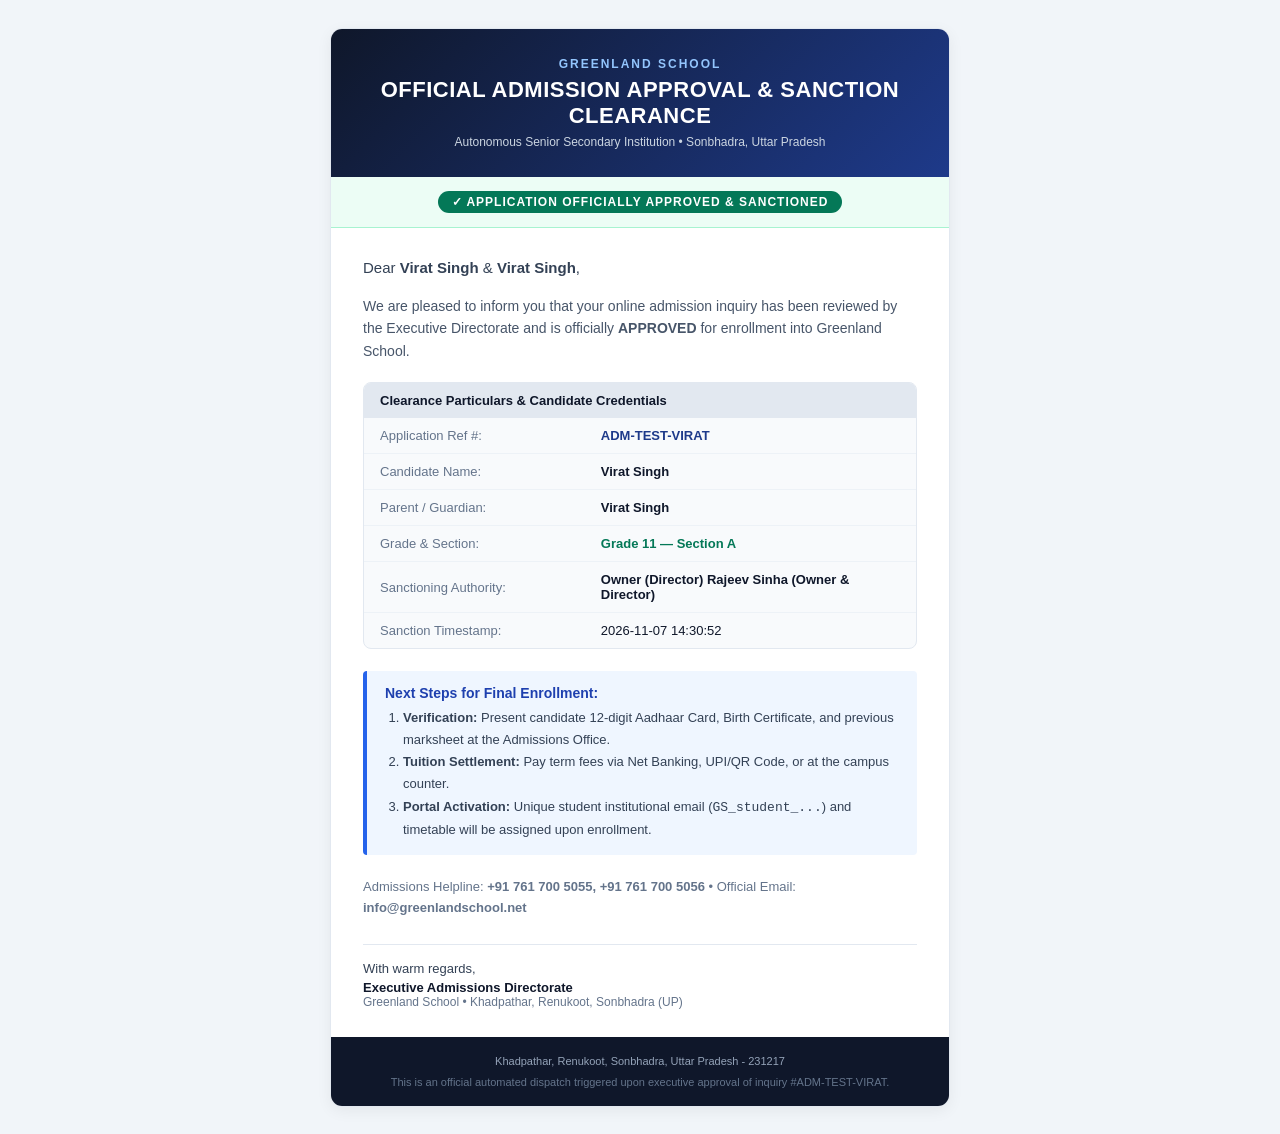
<file: school_website/outbox/emails/ADM-TEST-VIRAT_Virat_Singh.html>
<!DOCTYPE html>
<html>
<head>
    <meta charset="utf-8">
    <title>Greenland School - OFFICIAL ADMISSION APPROVAL & SANCTION CLEARANCE</title>
</head>
<body style="margin:0; padding:0; background-color:#f1f5f9; font-family:'Segoe UI',Roboto,Helvetica,Arial,sans-serif; color:#1e293b;">
    <table width="100%" cellpadding="0" cellspacing="0" style="background-color:#f1f5f9; padding:28px 10px;">
        <tr>
            <td align="center">
                <table width="620" cellpadding="0" cellspacing="0" style="background:#ffffff; border-radius:12px; overflow:hidden; box-shadow:0 4px 15px rgba(0,0,0,0.06); border:1px solid #e2e8f0;">
                    <!-- Header -->
                    <tr>
                        <td style="background:linear-gradient(135deg, #0f172a 0%, #1e3a8a 100%); padding:28px 30px; text-align:center; color:#ffffff;">
                            <div style="font-size:12px; font-weight:700; letter-spacing:2px; text-transform:uppercase; color:#93c5fd; margin-bottom:6px;">GREENLAND SCHOOL</div>
                            <h1 style="margin:0; font-size:22px; font-weight:800; color:#ffffff; letter-spacing:0.5px;">OFFICIAL ADMISSION APPROVAL & SANCTION CLEARANCE</h1>
                            <div style="font-size:12px; color:#cbd5e1; margin-top:6px;">Autonomous Senior Secondary Institution &bull; Sonbhadra, Uttar Pradesh</div>
                        </td>
                    </tr>
                    <!-- Status Banner -->
                    <tr>
                        <td style="background:#ecfdf5; border-bottom:1px solid #a7f3d0; padding:14px 30px; text-align:center;">
                            <span style="display:inline-block; background:#047857; color:#ffffff; font-weight:700; font-size:12px; letter-spacing:1px; text-transform:uppercase; padding:4px 14px; border-radius:20px;">
                                ✓ Application Officially Approved & Sanctioned
                            </span>
                        </td>
                    </tr>
                    <!-- Content -->
                    <tr>
                        <td style="padding:28px 32px;">
                            <p style="font-size:15px; line-height:1.6; margin-top:0; color:#334155;">
                                Dear <strong>Virat Singh</strong> &amp; <strong>Virat Singh</strong>,
                            </p>
                            <p style="font-size:14px; line-height:1.6; color:#475569;">
                                We are pleased to inform you that your online admission inquiry has been reviewed by the Executive Directorate and is officially <strong>APPROVED</strong> for enrollment into Greenland School.
                            </p>

                            <!-- Table -->
                            <table width="100%" cellpadding="0" cellspacing="0" style="background:#f8fafc; border:1px solid #e2e8f0; border-radius:8px; margin:20px 0; font-size:13px;">
                                <tr>
                                    <td colspan="2" style="background:#e2e8f0; padding:10px 16px; font-weight:700; color:#0f172a; border-top-left-radius:7px; border-top-right-radius:7px;">
                                        Clearance Particulars &amp; Candidate Credentials
                                    </td>
                                </tr>
                                <tr>
                                    <td style="padding:10px 16px; border-bottom:1px solid #edf2f7; color:#64748b; width:40%;">Application Ref #:</td>
                                    <td style="padding:10px 16px; border-bottom:1px solid #edf2f7; font-weight:700; color:#1e3a8a;">ADM-TEST-VIRAT</td>
                                </tr>
                                <tr>
                                    <td style="padding:10px 16px; border-bottom:1px solid #edf2f7; color:#64748b;">Candidate Name:</td>
                                    <td style="padding:10px 16px; border-bottom:1px solid #edf2f7; font-weight:700; color:#0f172a;">Virat Singh</td>
                                </tr>
                                <tr>
                                    <td style="padding:10px 16px; border-bottom:1px solid #edf2f7; color:#64748b;">Parent / Guardian:</td>
                                    <td style="padding:10px 16px; border-bottom:1px solid #edf2f7; font-weight:600; color:#0f172a;">Virat Singh</td>
                                </tr>
                                <tr>
                                    <td style="padding:10px 16px; border-bottom:1px solid #edf2f7; color:#64748b;">Grade &amp; Section:</td>
                                    <td style="padding:10px 16px; border-bottom:1px solid #edf2f7; font-weight:700; color:#047857;">Grade 11 &mdash; Section A</td>
                                </tr>
                                <tr>
                                    <td style="padding:10px 16px; border-bottom:1px solid #edf2f7; color:#64748b;">Sanctioning Authority:</td>
                                    <td style="padding:10px 16px; border-bottom:1px solid #edf2f7; font-weight:600; color:#0f172a;">Owner (Director) Rajeev Sinha (Owner & Director)</td>
                                </tr>
                                <tr>
                                    <td style="padding:10px 16px; color:#64748b;">Sanction Timestamp:</td>
                                    <td style="padding:10px 16px; color:#0f172a;">2026-11-07 14:30:52</td>
                                </tr>
                            </table>

                            <!-- Next Steps -->
                            <div style="background:#eff6ff; border-left:4px solid #2563eb; border-radius:4px; padding:14px 18px; margin:22px 0;"><div style="font-weight:700; color:#1e40af; font-size:14px; margin-bottom:6px;">Next Steps for Final Enrollment:</div><ol style="margin:0; padding-left:18px; font-size:13px; color:#334155; line-height:1.7;"><li><strong>Verification:</strong> Present candidate 12-digit Aadhaar Card, Birth Certificate, and previous marksheet at the Admissions Office.</li><li><strong>Tuition Settlement:</strong> Pay term fees via Net Banking, UPI/QR Code, or at the campus counter.</li><li><strong>Portal Activation:</strong> Unique student institutional email (<code>GS_student_...</code>) and timetable will be assigned upon enrollment.</li></ol></div>

                            <p style="font-size:13px; color:#64748b; line-height:1.6; margin-top:22px;">
                                Admissions Helpline: <strong>+91 761 700 5055, +91 761 700 5056</strong> &bull; Official Email: <strong>info@greenlandschool.net</strong>
                            </p>

                            <!-- Signature -->
                            <div style="margin-top:26px; padding-top:16px; border-top:1px solid #e2e8f0; font-size:13px; color:#334155;">
                                <div>With warm regards,</div>
                                <div style="font-weight:700; color:#0f172a; margin-top:4px;">Executive Admissions Directorate</div>
                                <div style="color:#64748b; font-size:12px;">Greenland School &bull; Khadpathar, Renukoot, Sonbhadra (UP)</div>
                            </div>
                        </td>
                    </tr>
                    <!-- Footer -->
                    <tr>
                        <td style="background:#0f172a; padding:16px 30px; text-align:center; color:#94a3b8; font-size:11px; line-height:1.5;">
                            <div>Khadpathar, Renukoot, Sonbhadra, Uttar Pradesh - 231217</div>
                            <div style="margin-top:4px; color:#64748b;">This is an official automated dispatch triggered upon executive approval of inquiry #ADM-TEST-VIRAT.</div>
                        </td>
                    </tr>
                </table>
            </td>
        </tr>
    </table>
</body>
</html>
</file>
